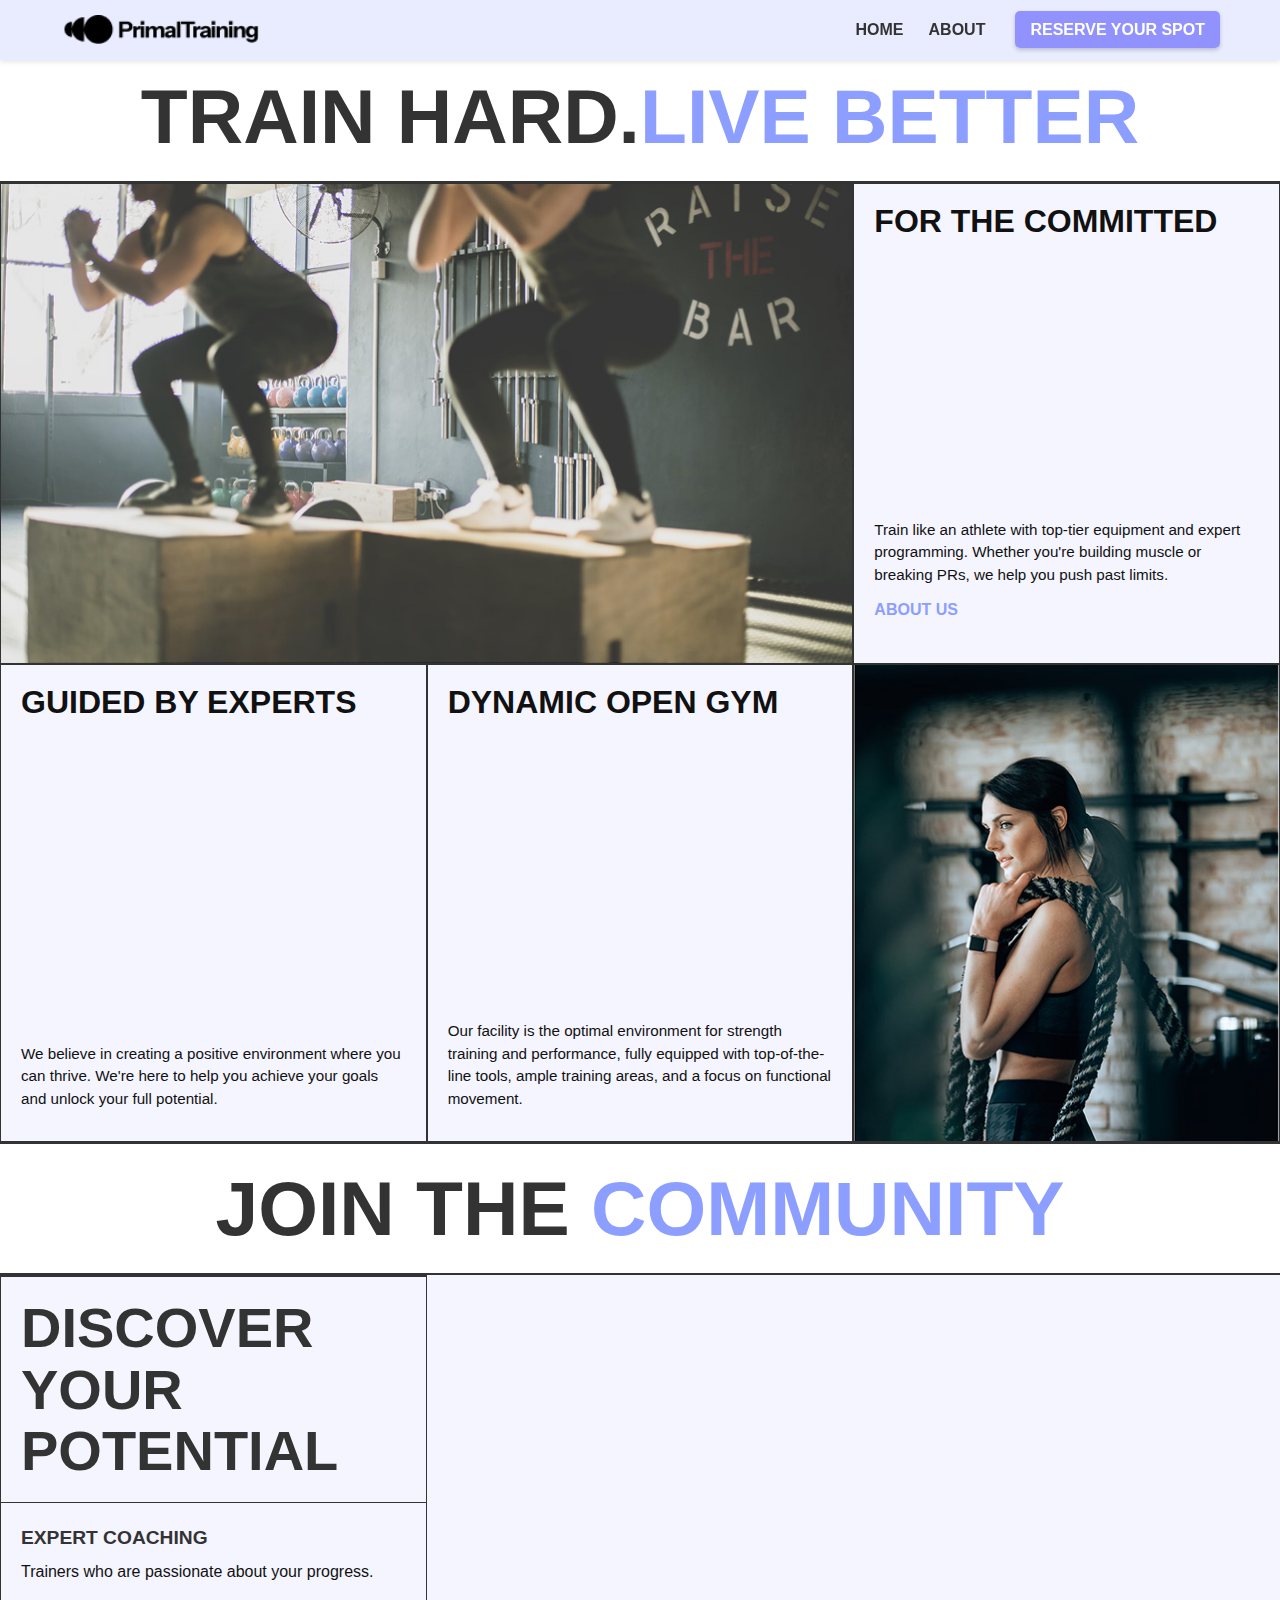
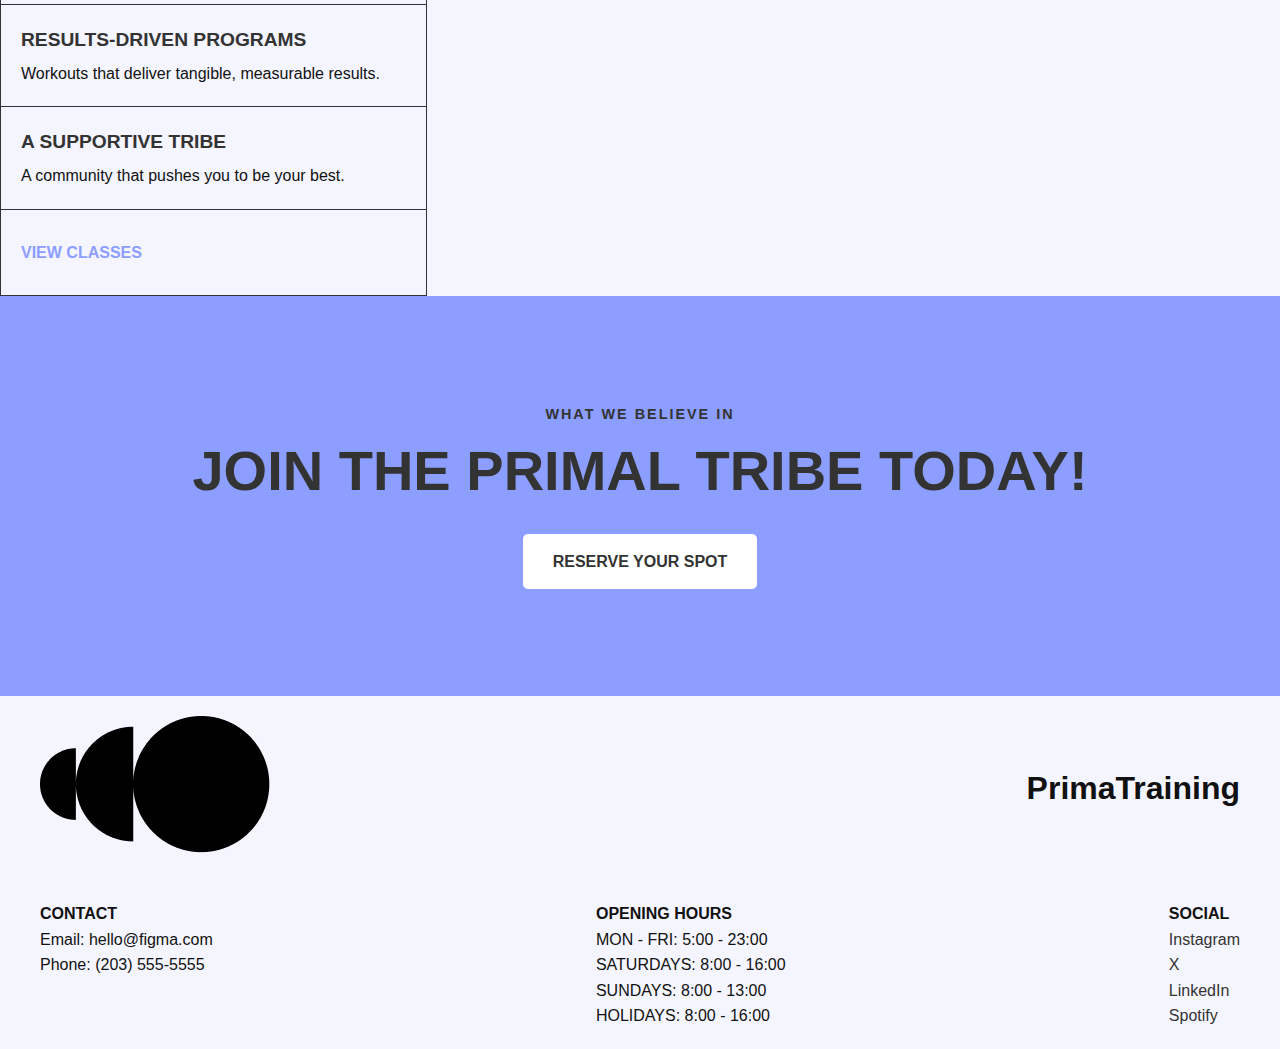
<file: index.html>
<!DOCTYPE html>
<html lang="en">
<head>
    <meta charset="UTF-8">
    <meta name="viewport" content="width=device-width, initial-scale=1.0">
    <title>Performance-Driven-Gym</title>
    <link rel="stylesheet" href="style.css">
</head>
<body>
    <header class="main-header">
      
        <div class="nav-container">
            <div class="logo">
                <img src="picture/Logo.png" alt="Gym Logo">
            </div>
            <nav class="nav-wrapper" id="myMenu">
                <ul class="nav-links">
                    <li><a href="index.html">HOME</a></li>
                    <li><a href="about.html">ABOUT</a></li>
                </ul>
                <div class="nav-btn">
                    <a href="reserve.html" class="btn">reserve your spot</a>
                </div>
               
            </nav>
           <div class="ham-menu" onclick="toggleHam(this)">
                    <div class="bar1"></div>
                    <div class="bar2"></div>
                    <div class="bar3"></div>
                </div>
        </div>
   </header>

   <main>
        <div class="hero-main-content" style="padding-top: 80px;">
            <h1>TRAIN HARD.<span>LIVE BETTER</span></h1>
        </div>

        
        <div class="main-container">

            <div class="img1 scroll-reveal">
                <img src="picture/Image1.png" alt="img1">
            </div>

            <div class="card1">
                <h1>FOR THE COMMITTED</h1>
                <p>Train like an athlete with top-tier equipment and expert programming. Whether you're building muscle or breaking PRs, we help you push past limits.</p>
                <a href="about.html">About us</a>
            </div>

            <div class="card2">
                <h1>Guided by experts</h1>
                <p>We believe in creating a positive environment where you can thrive. We're here to help you achieve your goals and unlock your full potential.</p>
            </div>

            <div class="card3">
                <h1>DYNAMIC OPEN GYM</h1>
                <p>Our facility is the optimal environment for strength training and performance, fully equipped with top-of-the-line tools, ample training areas, and a focus on functional movement.</p>
            </div>

            <div class="img2 scroll-reveal">
                <img src="picture/Image2.png" alt="img2">
            </div>

        </div>

        <div class="hero-main-content">
            <h1>JOIN THE <span>COMMUNITY</span></h1>
        </div>

        
        <div class="main-container-2">

            <div class="warp-container">

                <div class="card1-2">
                    <h1>DISCOVER YOUR POTENTIAL</h1>
                </div>

                <div class="card2-2">
                    <h2>Expert Coaching</h2>
                    <p>Trainers who are passionate about your progress.</p>
                </div>

                <div class="card3-2">
                    <h2>Results-Driven Programs</h2>
                    <p>Workouts that deliver tangible, measurable results.</p>
                </div>

                <div class="card4-2">
                    <h2>A Supportive Tribe</h2>
                    <p>A community that pushes you to be your best.</p>
                </div>

                <div class="card5-2">
                    <a href="reserve.html">View classes</a>
                </div>
            </div>

            <div class="img3 scroll-reveal">
                <img src="picture/Image3.png" alt="img3">
            </div>

        </div>
   </main>

   
    <section class="cta-primal-tribe">
        <div class="cta-content-wrap">
            <p class="subtitle">WHAT WE BELIEVE IN</p>
            <h2>JOIN THE PRIMAL TRIBE TODAY!</h2>
            <a href="reserve.html" class="btn-primary">RESERVE YOUR SPOT</a>
        </div>
    </section>

    
    <footer>
        <div class="footer-brand">
            <div class="logo-placeholder">
                <img src="picture/Vector.png" alt="PrimalTraining Logo">
            </div>

            <div class="footer-brand-name">
                <h1>PrimaTraining</h1>
            </div>
        </div>

        <div class="footer-info">
            <div class="contact-col">
                <h4>CONTACT</h4>
                <p>Email: hello@figma.com</p>
                <p>Phone: (203) 555-5555</p>
            </div>

            <div class="hours-col">
                <h4>OPENING HOURS</h4>
                <p>MON - FRI: 5:00 - 23:00</p>
                <p>SATURDAYS: 8:00 - 16:00</p>
                <p>SUNDAYS: 8:00 - 13:00</p>
                <p>HOLIDAYS: 8:00 - 16:00</p>
            </div>
        
            <div class="footer-social">
                <h4>SOCIAL</h4>
                <ul>
                    <li><a href="#">Instagram</a></li>
                    <li><a href="#">X</a></li>
                    <li><a href="#">LinkedIn</a></li>
                    <li><a href="#">Spotify</a></li>
                </ul>
            </div>
        </div>   
    </footer>
  
    <script src="script.js"></script>
</body>
</html>
</file>
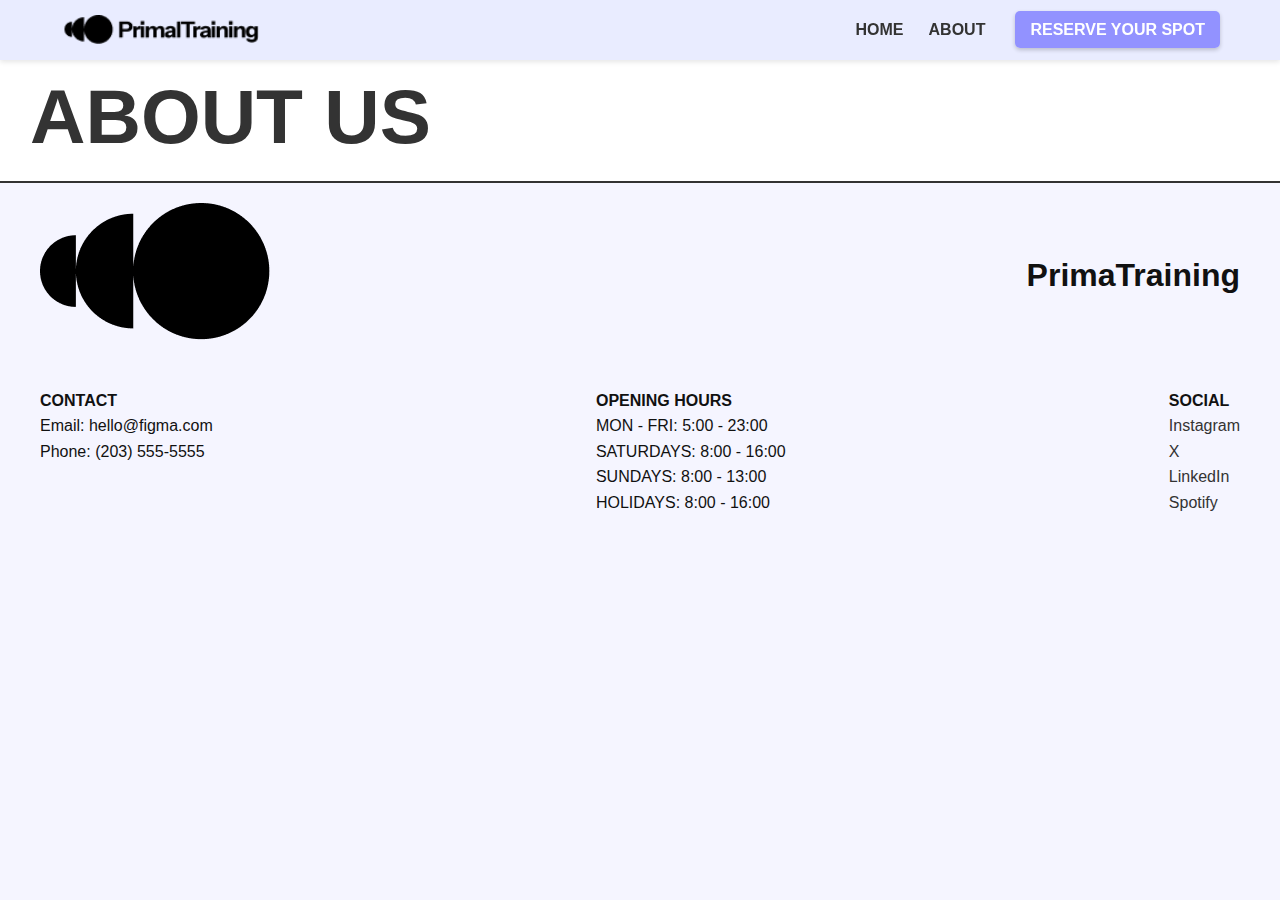
<file: about.html>
<!DOCTYPE html>
<html lang="en">
<head>
    <meta charset="UTF-8">
    <meta name="viewport" content="width=device-width, initial-scale=1.0">
    <title>Performance-Driven-Gym</title>
    <link rel="stylesheet" href="style.css">
</head>
<body>
    <header id="navbar-placeholder"></header>

    <main>
        <div class="hero-about" style="padding-top: 80px;">
            <h1>ABOUT US</h1>
        </div>
    </main>

    <footer id="footer-placeholder" ></footer>
  
    <script src="script.js"></script>
</body>
</html>
</file>
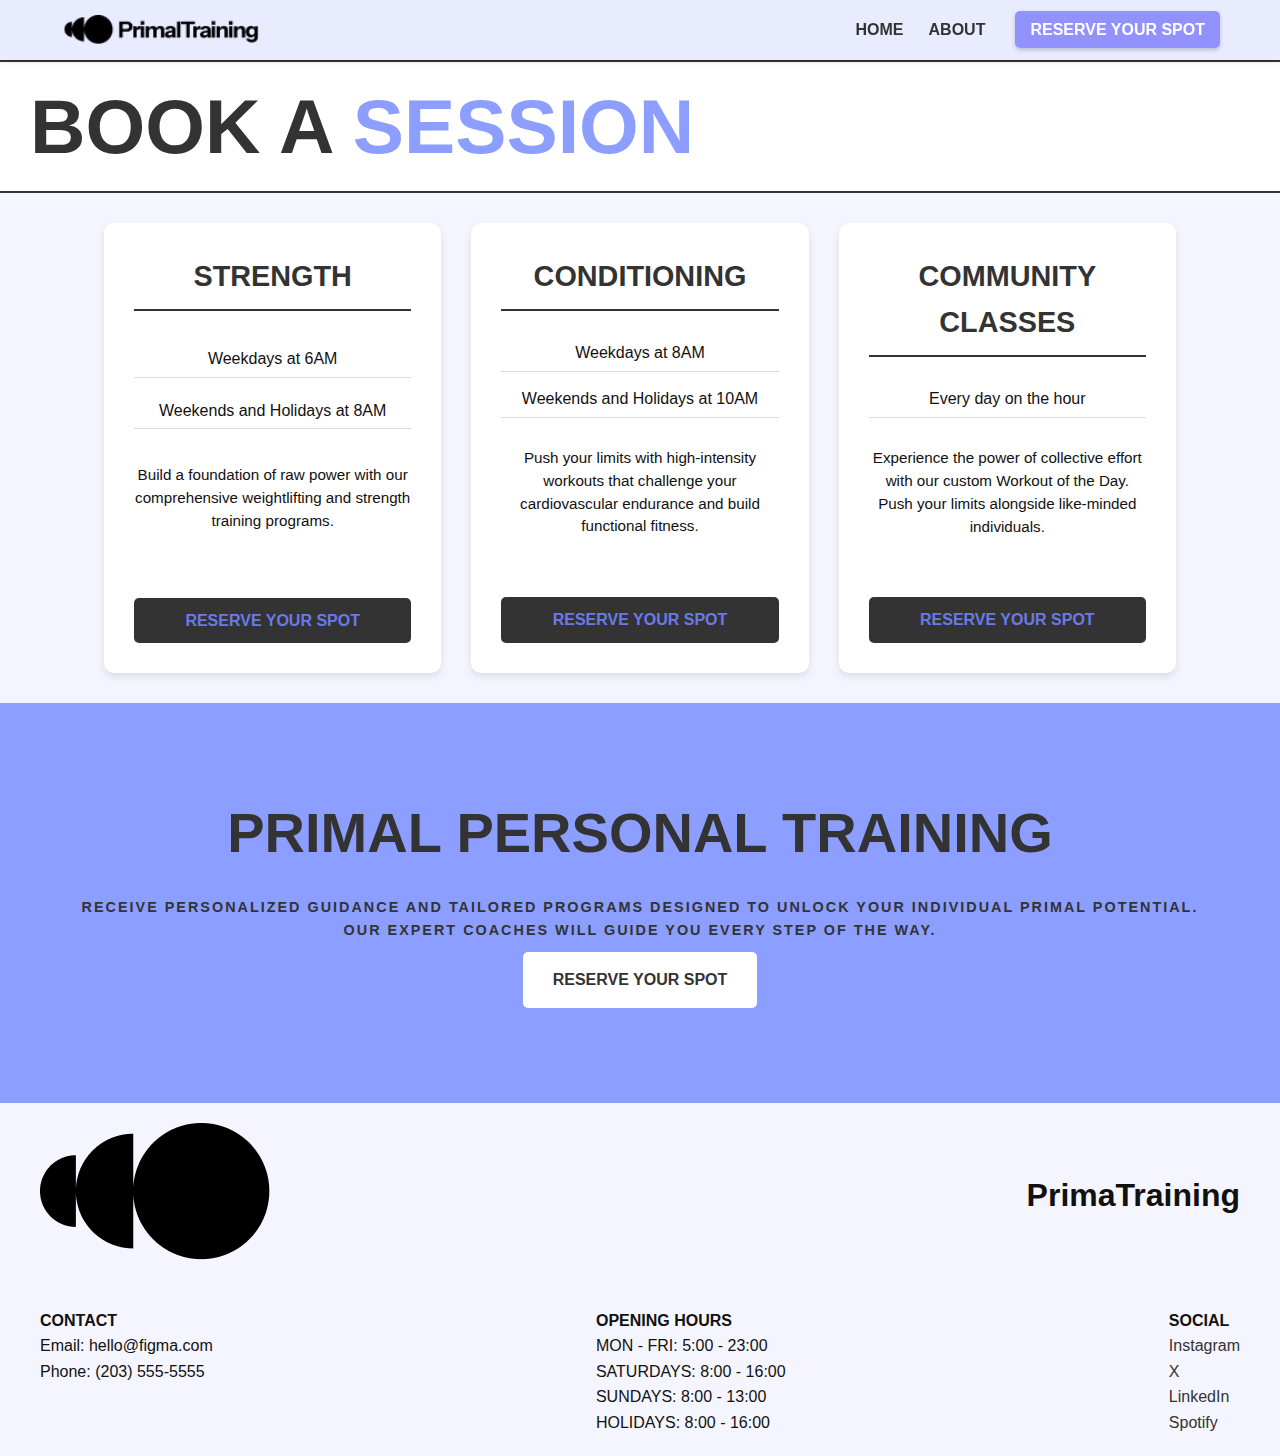
<file: reserve.html>
<!DOCTYPE html>
<html lang="en">
<head>
    <meta charset="UTF-8">
    <meta name="viewport" content="width=device-width, initial-scale=1.0">
    <title>Performance-Driven-Gym</title>
    <link rel="stylesheet" href="style.css">
</head>
<body>
    <header id="navbar-placeholder"></header>

    <div class="reserve-heading"> 
            <h1>BOOK A <span>SESSION</span></h1>
    </div>

    <main class="reserve-content">
        <div class="strentgh">
            <h2>Strength</h2>
            <p>Weekdays at 6AM</p>
            <p>Weekends and Holidays at 8AM</p>
            <p>Build a foundation of raw power with our comprehensive weightlifting and strength training programs. </p>
             <a href="#" class="btn">reserve your spot</a>
        </div>
        <div class="condition">
            <h2>Conditioning</h2>
            <p>Weekdays at 8AM</p>
            <p>Weekends and Holidays at 10AM</p>
            <p>Push your limits with high-intensity workouts that challenge your cardiovascular endurance and build functional fitness. </p>
             <a href="#" class="btn">reserve your spot</a>
        </div>
        <div class="community"> 
            <h2>COMMUNITY CLASSES</h2>
            <p>Every day on the hour</p>
            <p>Experience the power of collective effort with our custom Workout of the Day. Push your limits alongside like-minded individuals.</p>
             <a href="#" class="btn">reserve your spot</a>
        </div>
    </main>
    
    <section class="cta-primal-tribe">
        <div class="cta-content-wrap">
            <h2>Primal Personal Training</h2>
            <p class="subtitle">Receive personalized guidance and tailored programs designed to unlock your individual primal potential. <br>Our expert coaches will guide you every step of the way.</p>
            <a href="#" class="btn-primary">RESERVE YOUR SPOT</a>
        </div>
    </section>

    <footer id="footer-placeholder" ></footer>
  
    <script src="script.js"></script>
</body>
</html>
</file>
<file: style.css>
/* ---------------------------------------------------- */
/* 1. CSS Reset & Box Sizing */
/* ---------------------------------------------------- */
*{
    /* ใช้ Border-box เพื่อให้ padding และ border ไม่เพิ่มขนาดรวมของ element */
    margin: 0;
    padding: 0;
    box-sizing: border-box;
}

/* ---------------------------------------------------- */
/* 2. CSS Variables (ตั้งค่าสีหลัก) */
/* ---------------------------------------------------- */
:root {
    /* สีหลักของ Navbar/พื้นหลัง */
    --primary-bg: #2d3345; /* สีน้ำเงินเข้ม/เทาเข้ม */
    --secondary-bg: #E9ECFF; /* สีเทาอ่อน (ใช้สำหรับ Navbar Body) */
    --text-color-light: #ffffff; /* สีข้อความสว่าง (ใช้กับพื้นหลังเข้ม) */
    --text-color-dark: #333333; /* สีข้อความเข้ม (ใช้กับพื้นหลังสว่าง) */
    --cta-color: #8c9eff; /* สีปุ่ม CTA (ม่วงอ่อน/น้ำเงิน) */
    --cta-hover: #6a7ae8;
}
/* ---------------------------------------------------- */
/* 3. Base Font & Typography (แก้ไขส่วนนี้) */
/* ---------------------------------------------------- */

body {
    /* ⬇️ เปลี่ยนเป็นฟอนต์ 'Inter' (หรือฟอนต์ที่คุณเลือก) ⬇️ */
    font-family: 'Inter', sans-serif; 
    font-size: 16px;
    line-height: 1.6;
    color: var(--text-color-dark); 
    background-color: var(--text-color-light);
}

header {
    /* 💥 1. KEY FIX: ทำให้ Navbar ลอยอยู่เหนือเนื้อหาและค้างอยู่กับที่ */
    position: fixed; 
    
    /* 2. กำหนดตำแหน่งให้ชิดขอบบนและซ้าย */
    top: 0;
    left: 0;
    
    /* 3. บังคับให้มีความกว้าง 100% ของหน้าจอเสมอ */
    width: 100%;
    
    /* 4. KEY FIX: กำหนด Z-Index ให้สูงมาก */
    /* สำคัญมาก! เพื่อให้ Navbar อยู่เหนือเนื้อหาอื่นๆ เวลา Scroll */
    z-index: 1000; 
    
    /* เพิ่มการตกแต่งอื่นๆ เช่น เงาและสีพื้นหลัง */
    background-color: white; 
    box-shadow: 0 2px 5px rgba(0, 0, 0, 0.1);
}

ul {
    list-style: none; /* เอาเครื่องหมายจุดหน้า li ออก */
}
a {
   /* ลบขีดเส้นใต้ของลิงก์ */
    text-decoration: none; 
    color: var(--text-color-dark);
}
/* --- 2. HEADER CONTAINER (ใช้ Flexbox หลัก) --- */
.main-header {
    background-color: var( --secondary-bg); /* พื้นหลัง Navbar */
    padding: 15px 0; /* เว้นระยะห่างด้านบน/ล่าง */
}
.nav-container {
    display: flex;
    align-items:center; /* จัดกึ่งกลางแนวตั้ง */
    justify-content: space-between; /* กระจายระยะห่างระหว่างโลโก้กับเมนู */
    max-width: 1200px; /* จำกัดความกว้างสูงสุดของ Navbar */
    margin: 0 auto; /* จัดกึ่งกลางหน้าจอ */
    padding: 0 20px; /* เว้นขอบด้านข้าง */
}
.nav-wrapper {
    display: flex;
    align-items:center; /* จัดกึ่งกลางแนวตั้ง */
    justify-content: space-between; /* กระจายระยะห่างระหว่างโลโก้กับเมนู */
    gap: 30px; /* ระยะห่างระหว่าง ul และปุ่ม */
    position: relative;
}
.nav-links {
    /* ลบจุด bullet */
    list-style: none;
    /* จัดเรียงลิงก์ในแนวนอน */
    display: flex;
    gap: 25px; /* ระยะห่างระหว่างลิงก์ HOME และ ABOUT */
}
.nav-links a {
    text-decoration: none;
    font-weight: bold;
    text-transform: uppercase;
    /* 💥 โค้ดที่เพิ่ม: เพื่อให้ transform ทำงานและนุ่มนวล */
    display: inline-block; 
    transition: transform 0.2s ease-out;
}
.nav-links a:hover {
    /* 💥 เด้งขึ้น (Lift Effect): ดันลิงก์ขึ้นไปด้านบน 2 พิกเซล */
    transform: translateY(-2px); 
    
    /* เปลี่ยนสีเล็กน้อยเพื่อให้เห็นการตอบสนอง */
    color: #9292ff; /* เปลี่ยนเป็นสีม่วงอ่อน */
}
/* --- 4. ปุ่ม (RESERVE YOUR SPOT) --- */
.nav-btn a.btn {
    background-color: #9292ff; /* สีม่วงตามภาพตัวอย่าง */
    color: white;
    padding: 10px 15px;
    text-decoration: none;
    border-radius: 5px;
    font-weight: bold;
    text-transform: uppercase;
    /* 💥 เพิ่ม Transition: ทำให้การเปลี่ยนแปลงเป็นไปอย่างนุ่มนวล */
    transition: all 0.2s ease-out; 
    
    /* 💥 เพิ่มเงาเริ่มต้น (ให้ปุ่มดูมีมิติเล็กน้อย) */
    box-shadow: 0 2px 4px rgba(0, 0, 0, 0.2);
}

/* --- 2. เอฟเฟกต์เมื่อเมาส์ชี้ (Hover Effect) --- */

.nav-btn a.btn:hover {
    /* 1. เด้งขึ้น (Lift Effect): ดันปุ่มขึ้นไปด้านบน 3 พิกเซล */
    transform: translateY(-3px); 
    
    /* 2. เงายกตัว: เพิ่มขนาดเงาให้ใหญ่ขึ้นเพื่อจำลองการลอยตัว */
    box-shadow: 0 6px 10px rgba(0, 0, 0, 0.3); 
    
    /* 3. เปลี่ยนสีเล็กน้อย (ไม่บังคับ): เพื่อให้ดูมีการตอบสนอง */
    background-color: #a0a0ff; 
}

/* --- 3. เอฟเฟกต์เมื่อคลิก (Active Effect) --- */

.nav-btn a.btn:active {
    /* ดันปุ่มลงเล็กน้อยเมื่อผู้ใช้คลิกจริง */
    transform: translateY(1px); 
    box-shadow: 0 1px 2px rgba(0, 0, 0, 0.2);
}

/* --- 5. LOGO (รูปภาพ) --- */
.logo img {
    height: 30px; /* กำหนดความสูงของโลโก้ */
    vertical-align: middle;
}
/* --- A. การตั้งค่าเริ่มต้นสำหรับ Hamburger Icon --- */
/* ---------------------------------------------------- */
.ham-menu {
  display: inline-block;
  cursor: pointer;
  position: absolute;
  right: 1rem;
}

.bar1, .bar2, .bar3 {
  width: 35px;
  height: 5px;
  background-color: #333;
  margin: 6px 0;
  transition: 0.4s;
}

/* Rotate first bar */
.change .bar1 {
  transform: translate(0, 11px) rotate(-45deg);
}

/* Fade out the second bar */
.change .bar2 {opacity: 0;}

/* Rotate last bar */
.change .bar3 {
  transform: translate(0, -11px) rotate(45deg);
}
/* ---------------------------------------------------- */
.menu-active{
    display: block !important;
}
@media (max-width: 768px) {
    .nav-wrapper {
        display: none;
        height: auto;
        flex-direction: column;
    }
   .nav-links{
    flex-direction: column;
    padding: 40px 20px  15px 20px;
    gap: 5px;
   }
   .nav-links li a{
    padding: 5px 0;
   }
   .nav-container {
    display: flex;
   /* 💥 แก้ไข: จัดเนื้อหาเมนูให้ชิดซ้าย (แนวขวาง) */
    align-items: flex-start;
    justify-content: flex-start; /* กระจายระยะห่างระหว่างโลโก้กับเมนู */
    flex-direction: column;
    }
    .nav-btn {
      padding: 0 20px 20px 15px;
    }
}
@media (min-width: 768px) {
    .ham-menu{
        display: none
    }
    
} 

/* 5. Hero Section - Main Heading */
/* ---------------------------------------------------- */

.hero-main-content {
    text-align: center;
    /* จำกัดความกว้างเนื้อหาให้อยู่ในขอบเขตที่เหมาะสม */
  
    width: 100%;
    margin: 0 auto; 
    
    /* เพิ่ม Padding ด้านบนและด้านล่าง เพื่อเว้นช่องว่าง */
    padding: 30px; 
    background-color: white;
    border-top: 2px solid var(--text-color-dark); /* 2px หนา, ชนิด solid, สีดำ */
    border-bottom: 2px solid var(--text-color-dark); /* 2px หนา, ชนิด solid, สีดำ */
}

.hero-main-content h1 {
    /* กำหนดขนาดฟอนต์เริ่มต้นสำหรับ Desktop */
    font-size: 6vw; 
    line-height: 0.9; /* ชิดบรรทัดให้ใกล้กัน */
    font-weight: 900;
    text-transform: uppercase;
    /* สีดำ/เข้มสำหรับ "TRAIN HARD." */
    color: var(--text-color-dark);
   
}

/* ใส่สีให้กับคำว่า BETTER */
.hero-main-content h1 span {
    /* ใช้สี CTA ที่กำหนดไว้ (ม่วงอ่อน/น้ำเงิน) */
    color: var(--cta-color); 
}

@media (max-width: 799px) { 
    .hero-main-content h1 {
        /* ✅ ยกเลิกการบังคับให้อยู่บรรทัดเดียว */
        white-space: normal; 
        
        /* ✅ สั่งให้ h1 กลับมาขยายเต็มความกว้างเพื่อจัดกึ่งกลาง */
        display: block; 
        
        font-size: 10vw; /* อาจต้องปรับขนาดฟอนต์ให้ใหญ่ขึ้นอีกนิดใน Mobile */
    }
    
    /* ✅ สั่งให้คำว่า BETTER ลงบรรทัดใหม่ */
    .hero-main-content h1 span {
        display: block; 
    }
}

/* -------------------------------------------..........................................................................................--------- */
/* main-container*/
/* ---------------------------------------------------- */
.main-container {
    /* ใช้ CSS Grid ในการจัดวาง */
    display: grid;
    /* จำกัดความกว้างเนื้อหาให้อยู่ในขอบเขตเดียวกับ Navbar/Hero Heading */
    width: 100%;
    margin: 0 auto;
    /* ✅ แก้ไข: กำหนด Layout เป็น 3 คอลัมน์ที่กว้างเท่ากันทั้งหมด */
    grid-template-columns: repeat(3, 1fr); 
    /* หรือใช้: grid-template-columns: 1fr 1fr 1fr; */
    /* Padding ซ้าย/ขวา เพื่อไม่ให้เนื้อหาชิดขอบจอ */
    
    padding: 0 ; 
}
.img1 {
    /* ขยายเต็มคอลัมน์ 1 และ 2 */
    grid-column: 1 / span 2; 
}
/* ✅ โค้ดสำหรับจัดรูปภาพให้เต็มพื้นที่ */
.img1 img {
    width: 100%; /* ขยายความกว้างเต็มองค์ประกอบแม่ (.img1) */
    height: 100%; /* ขยายความสูงเต็มองค์ประกอบแม่ (.img1) */
    display: block;
    /* ป้องกันรูปภาพบิดเบือนและมั่นใจว่าครอบคลุมพื้นที่ทั้งหมด */
    object-fit: cover;
}
/* 2. Card 1 (FOR THE COMMITTED) - คอลัมน์ที่ 3 */
.card1 {
    grid-column: 3;
    /* ✅ ใช้ Flexbox เพื่อจัดการการจัดวางภายใน Card */
    display: flex;
    flex-direction: column; /* จัดเรียงในแนวตั้ง */
    /* ❌ เนื่องจากไม่มีความสูงคงที่ (height: 100%) การใช้ space-between 
       อาจไม่เกิดผล หากไม่กำหนดความสูงของ card1 */
    /* ถ้าต้องการให้ h1 อยู่บนสุดและข้อความอยู่ล่างสุด:
       ต้องมั่นใจว่า .card1 ยืดเต็มความสูงของแถว Grid */
    /* ให้กำหนดความสูงเป็น 100% */
    height: 100%; 
    padding: 20px;
}
.card1 h1 {
    margin-top: 0;
    /* ✅ ใช้ margin-bottom: auto; เพื่อดันองค์ประกอบถัดไปลงไปด้านล่าง */
    margin-bottom: auto; 
    
    font-size: 2em;
    line-height: 1.1;
    font-weight: 900;
    text-transform: uppercase;
    /* ...โค้ดอื่นๆ... */
}
.card1 p {
    /* ✅ ลด margin-bottom ของ p ให้เหลือ 10px (หรือ 0px ถ้าต้องการให้ชิดมาก) */
    margin-bottom: 10px; 
    font-size: 0.95em;
    line-height: 1.5;
}

.card1 a {
    /* ทำให้ลิงก์แสดงผลแบบ inline-block เพื่อให้ควบคุม margin ได้ง่ายขึ้น */
    display: inline-block; 
    /* ✅ ลบ margin-top (ถ้ามี) */
    margin-top: 0;
    
    font-weight: bold;
    color: var(--cta-color); 
    text-decoration: none; 
    text-transform: uppercase;
    padding-bottom:20px ;
    /* ✅ เพิ่ม Transition ให้การเปลี่ยนสี/สไตล์ดูนุ่มนวลขึ้น */
    transition: color 0.2s ease-in-out;
}
/*  Hover Effect สำหรับลิงก์ใน Card 1 */
.card1 a:hover {
    /* ✅ 1. เพิ่มขีดเส้นใต้เมื่อ Hover (ตามภาพตัวอย่างมักจะไม่มีขีดเส้นใต้ในสถานะปกติ) */
    text-decoration: underline; 
    
    /* ✅ 2. อาจเปลี่ยนสีให้เข้มขึ้นเล็กน้อยเพื่อให้เกิดความแตกต่าง */
    color: var(--text-color-dark); /* เปลี่ยนเป็นสีดำ/เข้ม */
    
    /* 3. (ทางเลือก) เพิ่ม transition เพื่อให้การเปลี่ยนสี/สไตล์ราบรื่น */
    transition: color 0.2s ease-in-out;
}

/* 3. Card 2 (GUIDED BY EXPERTS) - คอลัมน์ที่ 1, แถวล่าง */
.card2 {
    grid-column: 1;
   /* ✅ ใช้ Flexbox เพื่อจัดการการจัดวางภายใน Card */
    display: flex;
    flex-direction: column; /* จัดเรียงในแนวตั้ง */
    /* ❌ เนื่องจากไม่มีความสูงคงที่ (height: 100%) การใช้ space-between 
       อาจไม่เกิดผล หากไม่กำหนดความสูงของ card2 */
    /* ถ้าต้องการให้ h1 อยู่บนสุดและข้อความอยู่ล่างสุด:
       ต้องมั่นใจว่า .card2 ยืดเต็มความสูงของแถว Grid */
    /* ให้กำหนดความสูงเป็น 100% */
    height: 100%; 
    padding: 20px;
}
.card2 h1 {
    margin-top: 0;
    /* ✅ ใช้ margin-bottom: auto; เพื่อดันองค์ประกอบถัดไปลงไปด้านล่าง */
    margin-bottom: auto; 
    
    font-size: 2em;
    line-height: 1.1;
    font-weight: 900;
    text-transform: uppercase;
    /* ...โค้ดอื่นๆ... */
}
.card2 p {
    /* ✅ ลด margin-bottom ของ p ให้เหลือ 10px (หรือ 0px ถ้าต้องการให้ชิดมาก) */
    margin-bottom: 10px; 
    font-size: 0.95em;
    line-height: 1.5;
}

/* 4. Card 3 (DYNAMIC OPEN GYM) - คอลัมน์ที่ 2, แถวล่าง */
.card3 {
    grid-column: 2;
    /* ✅ ใช้ Flexbox เพื่อจัดการการจัดวางภายใน Card */
    display: flex;
    flex-direction: column; /* จัดเรียงในแนวตั้ง */
    /* ❌ เนื่องจากไม่มีความสูงคงที่ (height: 100%) การใช้ space-between 
       อาจไม่เกิดผล หากไม่กำหนดความสูงของ card3 */
    /* ถ้าต้องการให้ h1 อยู่บนสุดและข้อความอยู่ล่างสุด:
       ต้องมั่นใจว่า .card3 ยืดเต็มความสูงของแถว Grid */
    /* ให้กำหนดความสูงเป็น 100% */
    height: 100%; 
    padding: 20px;
}
.card3 h1 {
    margin-top: 0;
    /* ✅ ใช้ margin-bottom: auto; เพื่อดันองค์ประกอบถัดไปลงไปด้านล่าง */
    margin-bottom: auto; 
    
    font-size: 2em;
    line-height: 1.1;
    font-weight: 900;
    text-transform: uppercase;
    /* ...โค้ดอื่นๆ... */
}
.card3 p {
    /* ✅ ลด margin-bottom ของ p ให้เหลือ 10px (หรือ 0px ถ้าต้องการให้ชิดมาก) */
    margin-bottom: 10px; 
    font-size: 0.95em;
    line-height: 1.5;
}


/* 5. รูปภาพ 2 (img2) - คอลัมน์ที่ 3, แถวล่าง */
.img2 {
    grid-column: 3;
}
.img2 img {
    width: 100%; /* ขยายความกว้างเต็มองค์ประกอบแม่ (.img2) */
    height: 100%; /* ขยายความสูงเต็มองค์ประกอบแม่ (.img2) */
    display: block;
    /* ป้องกันรูปภาพบิดเบือนและมั่นใจว่าครอบคลุมพื้นที่ทั้งหมด */
    object-fit: cover;
}

/*เพิ่มเส้นขอบให้กับ Grid Items ทั้งหมด */
.card1, 
.card2, 
.card3, 
.img1, 
.img2 {
    /* ✅ แก้ไข: ใช้ comma (,) เพื่อเลือกหลายคลาสพร้อมกัน */
    border: 1px solid var(--text-color-dark); /* ใช้สีดำ/เข้มตามที่เคยใช้ */
}
/* ---------------------------------------------------- */
/* Media Query - Mobile Grid Layout (<= 799px) */
@media (max-width: 799px) {
    .main-container {
        /* ✅ เปลี่ยนเป็น 1 คอลัมน์ */
        grid-template-columns: 1fr;  
    }
    /* ยกเลิกการกินพื้นที่หลายคอลัมน์ */
    .img1, .card1, .card2, .card3, .img2 {
        grid-column: 1 / span 1; 
    }
    /* ✅ กำหนดลำดับใหม่ด้วย 'order' */
    
    /* 1. img1: รูปภาพหลัก */
    .img1 {
        order: 1;
    }

    /* 2. card1: FOR THE COMMITTED */
    .card1 {
        order: 2;
        /* ยกเลิก height: 100% เพื่อให้ card ย่อ/ขยายตามเนื้อหาใน Mobile */
        height: auto; 
        padding: 20px; /* ลด padding ภายใน Card */
    }
    
    /* 3. img2: รูปภาพ 2 */
    .img2 {
        order: 3;
    }

    /* 4. card2: GUIDED BY EXPERTS */
    .card2 {
        order: 4;
        padding: 20px; /* ลบ padding ขวาที่เคยกำหนดใน Desktop */
    }

    /* 5. card3: DYNAMIC OPEN GYM */
    .card3 {
        order: 5;
        padding: 20px; /* ลบ padding ซ้ายที่เคยกำหนดใน Desktop */
    }
}
/* -------------------------------------------..........................................................................................--------- */
/* main-container-2*/
/* ---------------------------------------------------- */
.main-container-2 {
    /* ใช้ CSS Grid ในการจัดวาง */
    display: grid;
    /* ✅ แก้ไข: แบ่งเป็น 2 คอลัมน์: ข้อความซ้าย 1 ส่วน และ รูปภาพขวา 2 ส่วน */
    grid-template-columns: 1fr 2fr;
    /* จำกัดความกว้างเนื้อหาให้อยู่ในขอบเขตเดียวกับส่วนอื่นๆ */
    /* ใช้สีพื้นหลังอ่อนตามดีไซน์ */
    background-color: var(--background-light); /* หรือใช้ค่าสีที่คุณกำหนด */
    
    /* ลบช่องว่างระหว่าง Grid Items (ถ้าต้องการให้ติดกัน) */
    gap: 0; 
}

.img3 img {
    width: 100%;
    height: 100%;
    display: block;
    object-fit: cover; /* ทำให้รูปภาพครอบคลุมพื้นที่ทั้งหมดโดยไม่บิดเบือน */
}
.warp-container {
    /* ใช้ Flexbox แนวตั้งเพื่อจัดเรียง Card ย่อย */
    display: flex;
    flex-direction: column;
    
    /* D. เพิ่มระยะห่างระหว่าง Cards */
    justify-content: space-between; 

     border: 1px solid var(--text-color-dark); /* ใช้สีดำ/เข้มตามที่เคยใช้ */
}
/* ---------------------------------------------------- */
/* 9. Typography and Item Styles */
/* ---------------------------------------------------- */

.card1-2 h1 {
    font-size: 3.5em; /* DISCOVER YOUR POTENTIAL */
    line-height: 1.1;
    font-weight: 900;
    text-transform: uppercase;
    color: var(--text-color-dark);
}

.card2-2 h2, .card3-2 h2, .card4-2 h2 {
    font-size: 1.2em;
    font-weight: bold;
    text-transform: uppercase;
    margin-bottom: 5px;
    color: var(--text-color-dark);
}

/* สไตล์ปุ่ม View Classes (ตามภาพตัวอย่าง) */
.card5-2 a {
    display: inline-block;
    padding: 10px 0;
    font-weight: bold;
    color: var(--cta-color); 
    text-decoration: none;
    text-transform: uppercase;
}
.card5-2 a:hover {
    /* ✅ 1. เพิ่มขีดเส้นใต้เมื่อ Hover (ตามภาพตัวอย่างมักจะไม่มีขีดเส้นใต้ในสถานะปกติ) */
    text-decoration:  none; 
    
    /* ✅ 2. อาจเปลี่ยนสีให้เข้มขึ้นเล็กน้อยเพื่อให้เกิดความแตกต่าง */
    color: var(--text-color-dark); /* เปลี่ยนเป็นสีดำ/เข้ม */
    
    /* 3. (ทางเลือก) เพิ่ม transition เพื่อให้การเปลี่ยนสี/สไตล์ราบรื่น */
    transition: color 0.2s ease-in-out;
}
.card1-2, 
.card2-2, 
.card3-2, 
.card4-2,
.card5-2,
.img3 {
    /* ✅ แก้ไข: ใช้ comma (,) เพื่อเลือกหลายคลาสพร้อมกัน */
    border-top: 1px solid var(--text-color-dark); /* ใช้สีดำ/เข้มตามที่เคยใช้ */
    
}
.card1-2, 
.card2-2, 
.card3-2, 
.card4-2,
.card5-2 {
    padding: 20px;
}
@media (max-width: 799px) {
    .main-container-2 {
       grid-template-columns: 1fr;
    }
    /* ✅ กำหนดลำดับใหม่ด้วย 'order' */
    .img3 {
        order: -1; /* ย้ายรูปภาพขึ้นไปด้านบน */
    }
}

/* -------------------------------------------..........................................................................................--------- */
/* <section class="cta-primal-tribe">*/
/* ---------------------------------------------------- */
/* ---------------------------------------------------- */
/* Call to Action (CTA) Section */
/* ---------------------------------------------------- */

.cta-primal-tribe {
    /* ใช้สีม่วงอ่อนเป็นพื้นหลังเต็มความกว้าง */
    background-color: var(--cta-color); 
    color:var( --text-color-dark);/* สีข้อความควรเป็นสีขาว/สว่าง */
    
    /* ใช้ Flexbox เพื่อจัดเนื้อหาให้อยู่กึ่งกลาง */
    display: flex;
    justify-content: center; /* จัดกึ่งกลางแนวนอน */
    align-items: center; /* จัดกึ่งกลางแนวตั้ง */
    
    /* กำหนดความสูง เพื่อให้มีพื้นที่รอบข้อความเยอะๆ */
    min-height: 400px; 
    
    text-align: center;
    padding: 60px 20px; /* Padding เผื่อสำหรับจอแคบ */
}

.cta-content-wrap {
    /* จำกัดความกว้างเนื้อหา */
   
    width: 100%;
}

/* ---------------------------------------------------- */
/* 11. Typography Styles */
/* ---------------------------------------------------- */

.cta-primal-tribe .subtitle {
    font-size: 0.9em;
    font-weight: bold;
    text-transform: uppercase;
    margin-bottom: 10px;
    letter-spacing: 2px;
}

.cta-primal-tribe h2 {
    font-size: 3.5em; /* ข้อความหลัก */
    font-weight: 900;
    text-transform: uppercase;
    margin-bottom: 30px;
    line-height: 1.2;
}

/* ---------------------------------------------------- */
/* 11. Button Styles */
/* ---------------------------------------------------- */

.cta-primal-tribe .btn-primary {
    display: inline-block;
    padding: 15px 30px;
    
    /* สไตล์ปุ่มกลับกัน: พื้นหลังขาว, ข้อความสีเข้ม */
    background-color: #FFFFFF; 
    color: var(--text-color-dark); /* ใช้สีดำ/เข้ม */
    
    font-weight: bold;
    text-transform: uppercase;
    text-decoration: none;
    border: none;
    cursor: pointer;
    border-radius: 5px;
    transition: background-color 0.2s;
}

.cta-primal-tribe .btn-primary:hover {
    background-color: var(--background-light); /* สีเทาอ่อนๆ เมื่อ Hover */
}

@media (max-width: 799px) {
    .cta-primal-tribe {
        min-height: 300px;
    }
    
    .cta-primal-tribe h2 {
        font-size: 2.2em; /* ลดขนาดฟอนต์ให้เล็กลงใน Mobile */
    }
    
    .cta-primal-tribe .btn-primary {
        padding: 12px 25px;
    }
}

/* -------------------------------------------..........................................................................................--------- */
/* E.<footer>*/
/* ---------------------------------------------------- */
.footer-brand{
    
    display: flex;
    justify-content: space-between;
    align-items: center;
    padding: 20px 40px;
    
}

.footer-info{
    display: flex;
    justify-content: space-between;
    padding: 20px 40px;
}

.footer-brand{
    
    display: flex;
    justify-content: space-between;
    align-items: center;
    padding: 20px 40px;
    
}

.footer-info{
    display: flex;
    justify-content: space-between;
    padding: 20px 40px;
}

@media (max-width: 799px) {
    footer {
        padding: 40px 15px;
        /* ✅ เปลี่ยนเป็น 1 คอลัมน์ (แก้ปัญหาการล้นจอ) */
        grid-template-columns: 1fr; 
        gap: 30px; /* ✅ เพิ่ม gap ระหว่าง Brand กับ Info */
    }
    
    /* เมื่อเป็น 1 คอลัมน์ องค์ประกอบจะถูกเรียงดังนี้: 
       1. .footer-brand
       2. .footer-info (ซึ่งเป็น Flex Container)
    */

    /* ✅ แก้ไข .footer-info เพื่อจัดเรียง Contact, Hours, Social ในแนวตั้ง */
    .footer-info {
       /* ✅ ต้องเปลี่ยนเป็นเรียงแนวตั้ง */
        flex-direction: column; 
        gap: 30px; /* ✅ สร้างระยะห่างระหว่าง Contact, Hours, Social */
        padding: 0;
       
    }
    .footer-brand{
         display: flex; /* ยืนยันว่าเป็น Flex Container */
        flex-direction: column; 
        gap: 10px; /* ใช้ 10px น่าจะเหมาะสมกว่า 30px สำหรับระยะห่างโลโก้/ชื่อ */
        padding: 0;
        
        /* ✅ แก้ไข 1: สั่งให้ Flex Items (โลโก้และชื่อ) ชิดซ้ายของ .footer-brand */
        align-items: flex-start; /* นี่คือตัวสั่งให้องค์ประกอบย่อยชิดซ้าย */
        
        /* ✅ แก้ไข 2: ลบ text-align: left; ออก (ใช้ align-items แทน) */
        /* text-align: left; */
    }
    /* แก้ไขการจัดวางภายใน .footer-info */
    .contact-col, .hours-col, .footer-social {
        /* ลบ flex-basis ออกเพื่อให้ยืดเต็ม 100% ใน Mobile */
        flex-basis: auto; 
        text-align: left; /* จัดชิดซ้ายทั้งหมด */
    }

    /* สร้างระยะห่างระหว่าง Contact และ Hours ในแนวตั้ง */
    .contact-col {
        margin-bottom: 20px; 
    }
}
/* ---------------------------------------------------- */
/* 1. CSS: กำหนดสถานะเริ่มต้นและ Transition */
/* ---------------------------------------------------- */
.scroll-reveal {
    /* ตั้งค่า Transition ให้ใช้เวลา 0.8 วินาทีในการเปลี่ยนสถานะ */
    transition: opacity 0.8s ease-out, transform 0.8s ease-out; 
    
    /* สถานะเริ่มต้น: ซ่อน Element (จางหาย) */
    opacity: 0; 
    
    /* สถานะเริ่มต้น: เลื่อนลงไป 50px (จะเลื่อนขึ้นเมื่อแสดงผล) */
    transform: translateY(50px); 
}

/* ---------------------------------------------------- */
/* 2. CSS: กำหนดสถานะสุดท้าย (เมื่อ JavaScript เพิ่ม Class .visible) */
/* ---------------------------------------------------- */
.scroll-reveal.visible {
    /* สถานะสุดท้าย: แสดง Element เต็มที่ */
    opacity: 1; 
    
    /* สถานะสุดท้าย: กลับไปตำแหน่งเดิม (0px) */
    transform: translateY(0); 
}

/* -------------------------------------------..........................................................................................--------- */
/* about-page*/
/* ---------------------------------------------------- */
.hero-about {
    text-align: start;
    /* จำกัดความกว้างเนื้อหาให้อยู่ในขอบเขตที่เหมาะสม */
  
    width: 100%;
    margin: 0 auto; 
    
    /* เพิ่ม Padding ด้านบนและด้านล่าง เพื่อเว้นช่องว่าง */
    padding: 30px; 
    background-color: white;
    border-top: 2px solid var(--text-color-dark); /* 2px หนา, ชนิด solid, สีดำ */
    border-bottom: 2px solid var(--text-color-dark); /* 2px หนา, ชนิด solid, สีดำ */
}

.hero-about h1 {
    /* กำหนดขนาดฟอนต์เริ่มต้นสำหรับ Desktop */
    font-size: 6vw; 
    line-height: 0.9; /* ชิดบรรทัดให้ใกล้กัน */
    font-weight: 900;
    text-transform: uppercase;
    /* สีดำ/เข้มสำหรับ "TRAIN HARD." */
    color: var(--text-color-dark);
   
}


@media (max-width: 799px) { 
    .hero-about h1 {
        /* ✅ ยกเลิกการบังคับให้อยู่บรรทัดเดียว */
        white-space: normal; 
        
        /* ✅ สั่งให้ h1 กลับมาขยายเต็มความกว้างเพื่อจัดกึ่งกลาง */
        display: block; 
        
        font-size: 10vw; /* อาจต้องปรับขนาดฟอนต์ให้ใหญ่ขึ้นอีกนิดใน Mobile */
    }
    
}
/* ---------------------------------------------------- */
/* CSS สำหรับรูปภาพใน Grid (สำคัญมากเพื่อปรับขนาด) */
/* ---------------------------------------------------- */
.about-grid img {
    /* 💥 KEY FIX 1: บังคับให้รูปภาพมีความกว้าง 100% ของ Container ที่มันอยู่ */
    width: 100%;
    /* 💥 KEY FIX 2: กำหนดความสูง 100% เพื่อให้ยืดเต็มความสูงของช่อง Grid */
    /* ถ้าช่อง Grid มีความสูงไม่พอดี รูปภาพจะถูกปรับให้พอดี */
    height: 100%;
    /* 💥 KEY FIX 3: ทำให้รูปภาพครอบคลุมพื้นที่โดยไม่ผิดสัดส่วน (ตัดส่วนที่เกินออกไป) */
    /* สำคัญมากเพื่อป้องกันภาพผิดสัดส่วนเมื่อยืด/หด */
    object-fit: cover;
    /* ป้องกันช่องว่างเล็กๆ ด้านล่างรูปภาพที่เกิดจาก default ของเบราว์เซอร์ */
    display: block; 
}
/*การกำหนดโครงสร้าง Grid สำหรับ about-grid */
.about-grid {
    display: grid;
    /*2คอลัมน์ ซ้ายกว้าง 2 fr ขวา 1 fr */
    grid-template-columns: 2fr 1fr;
    /*3 แถว แต่ละแถวสูงตามเนื้อหา (auto) */
    grid-template-rows: 1fr 1fr 1fr ;
}
/*จัดวางตำแหน่งแต่ละitemใน Grid */
.grid-item-1{
    grid-column: 1/2;/* คอลัมน์ที่ 1 */
    grid-row: 1/2;/* แถวที่ 1 */
    background-color: var( --cta-color);
}
.grid-item-2{
    grid-column: 2/2;/* คอลัมน์ที่ 2 */
    grid-row: 1/2;/* แถวที่ 1 */
}
.grid-item-3 {
    grid-column: 1 / 2; /* คอลัมน์ที่ 1 */
    grid-row: 2 / 3;    /* แถวที่ 2 */
}
.grid-item-4 {
    grid-column: 2 / 3; /* คอลัมน์ที่ 2 */
    grid-row: 2 / 3;    /* แถวที่ 2 */
}
.grid-item-5 {
    grid-column: 1 / 3; /* ข้าม 2 คอลัมน์ */
    grid-row: 3 / 4;    /* แถวที่ 4 */
    background-image: url(picture/A-Image-3.jpg);
    background-size: cover;
    /* 💥 FIX: เพิ่มความสูงขั้นต่ำเพื่อให้รูปภาพมีพื้นที่ให้ขยาย */
    min-height: 70vh; /* หรือค่าที่คุณต้องการ เช่น 40vh */
    /* *เสริม: ควรเพิ่ม background-position ด้วย * */
    background-position: center center; /* จัดให้รูปภาพอยู่ตรงกลาง */
    padding: 20px;

    /* 💥 1. KEY FIX: ใช้ Flexbox จัดเรียงเนื้อหา */
    display: flex;
    flex-direction: column;
    /* 💥 2. KEY FIX: ดันเนื้อหา (h2) ไปอยู่ด้านล่างสุดของ Container */
    justify-content: flex-end; 
    /* อย่าลืมกำหนดความสูงขั้นต่ำเพื่อให้เห็นพื้นที่ด้านล่าง */
    min-height: 350px; 
    padding: 40px; /* เพื่อให้มีช่องว่างรอบข้อความ */
}
/*จัดเรียงเนื้อหาใน  item-1anditem-4 */
.grid-item-1, .grid-item-4 {
    display: flex;
    flex-direction: column;/* จัดเรียงแนวตั้ง */
    padding: 20px;
    height: 100%; /* สำคัญ: ต้องให้ Container แม่ยืดเต็มความสูงที่มี */
} 
.grid-item-1 h2, .grid-item-4 h2 {
    margin-bottom: auto; /* ดันหัวข้อขึ้นด้านบน */
    
    /* คุณสมบัติอื่นๆ ที่คุณใช้แล้ว */
    text-transform: uppercase; 
    font-weight: 900; 
    font-size: 2.2em;
}

.grid-item-1 h3, .grid-item-4 p {
    margin-top: auto; /* ดันหัวข้อขึ้นด้านบน */
}
.grid-item-5 h2 {
    color: white;
    
    /* 💥 3. FIX: ยกเลิก Margin ที่ไม่จำเป็น */
    margin-top: 0;
    margin-bottom: 0;
    
    /* 💥 4. FIX: ทำให้บรรทัดชิดกันมากขึ้น */
    line-height: 1.1; 
    
    /* คุณสมบัติอื่นๆ ที่คุณใช้แล้ว */
    text-transform: uppercase; 
    font-weight: 900; 
    font-size: 2.2em;
}
/* ---------------------------------------------------- */
/* CSS สำหรับ Scroll Animation */
/* ---------------------------------------------------- */
.grid-item-2, .grid-item-3 {
    opacity: 0; /* เริ่มต้นซ่อน */
    transform: translateY(50px); /* เริ่มต้นเลื่อนลง */
    transition: opacity 1s ease-out, transform 1s ease-out; /* กำหนดความเร็วในการเปลี่ยนสถานะ */
}
/* 2. กำหนดสถานะเมื่อคลาส 'visible' ถูกเพิ่ม (แสดง) */
.grid-item-2.visible, .grid-item-3.visible {
    opacity: 1; 
    transform: translateY(0); /* เลื่อนกลับไปตำแหน่งเดิม */
}
/* ---------------------------------------------------- */
/* 📱 MEDIA QUERY (ต้องอยู่ท้ายสุด) */
/* ---------------------------------------------------- */
@media (max-width: 768px) {
    /* 1. เปลี่ยน Grid เป็น 1 คอลัมน์เต็ม */
    .about-grid {
        grid-template-columns: 1fr; 
    }
    /* 💥 FIX 1: ยกเลิก Grid Placement ทั้งหมด */
    .grid-item-1, .grid-item-2, .grid-item-3, .grid-item-4, .grid-item-5 {
        /* ล้างค่า Grid Placement ให้เป็นค่าเริ่มต้น (วางตามลำดับ HTML) */
        grid-column: auto;
        grid-row: auto;
    }
/* 2. กำหนดลำดับใหม่ (Order) */
    .grid-item-1 { order: 2; }
    .grid-item-2 { order: 1; }
    .grid-item-4 { order: 4; }
    .grid-item-3 { order: 3; }
    .grid-item-5 { order: 5; }
}
/* 3. FIX: รีเซ็ต Margin ที่ผลักเนื้อหา */
    .grid-item-1 h2, .grid-item-4 h2 {
        margin-bottom: 20px; 
    }
    
    /* 4. ปรับขนาดฟอนต์ */
    .grid-item-1 h2, .grid-item-4 h2 { font-size: 1.8em; }
    
/* -------------------------------------------..........................................................................................--------- */
   /* reserve-page*/ 
/* --- 1. การตั้งค่าพื้นฐาน (Body & Typography) --- */
body {
    /* ใช้สีพื้นหลังที่ใกล้เคียงกับภาพ */
    background-color: #f5f5ff; 
    color: #111;
    font-family: Arial, sans-serif;
    margin: 0;
    padding: 0;
}
/* --- 2. ส่วนหัว (BOOK A SESSION) --- */
.reserve-heading{
     /* จำกัดความกว้างเนื้อหาให้อยู่ในขอบเขตที่เหมาะสม */
  
    width: 100%;
    margin: 0 auto; 
    margin-top: 60px;
    /* เพิ่ม Padding ด้านบนและด้านล่าง เพื่อเว้นช่องว่าง */
    padding: 30px; 
    background-color: white;
    border-top: 2px solid var(--text-color-dark); /* 2px หนา, ชนิด solid, สีดำ */
    border-bottom: 2px solid var(--text-color-dark); /* 2px หนา, ชนิด solid, สีดำ */
}

.reserve-heading h1 {
    /* กำหนดขนาดฟอนต์เริ่มต้นสำหรับ Desktop */
    font-size: 6vw; 
    line-height: 0.9; /* ชิดบรรทัดให้ใกล้กัน */
    font-weight: 900;
    text-transform: uppercase;
    /* สีดำ/เข้มสำหรับ "TRAIN HARD." */
    color: var(--text-color-dark);
   
}

/* ใส่สีให้กับคำว่า BETTER */
.reserve-heading h1 span {
    /* ใช้สี CTA ที่กำหนดไว้ (ม่วงอ่อน/น้ำเงิน) */
    color: var(--cta-color); 
}

/* ---------------------------------------------------- */
/* 6. Media Query - Mobile (น้อยกว่า 800px) */
/* ---------------------------------------------------- */

@media (max-width: 799px) { 
    .reserve-heading h1 {
        /* ✅ ยกเลิกการบังคับให้อยู่บรรทัดเดียว */
        white-space: normal; 
        
        /* ✅ สั่งให้ h1 กลับมาขยายเต็มความกว้างเพื่อจัดกึ่งกลาง */
        display: block; 
        
        font-size: 10vw; /* อาจต้องปรับขนาดฟอนต์ให้ใหญ่ขึ้นอีกนิดใน Mobile */
    }

}
/* --- 3. Flexbox Container หลัก --- */
.reserve-content{
    /* ทำให้เป็น Flex Container */
    display: flex;
    /* จัดองค์ประกอบลูกเรียงกันในแนวนอน */
    flex-direction: row;
    /* จัดให้องค์ประกอบลูกมีพื้นที่เท่ากันและชิดขอบ */
    justify-content: space-between;
    /* จัดแนวตั้งให้อยู่กึ่งกลางหรือยืดเต็มความสูงของ container */
    align-items: stretch;
    padding: 30px 5%; /* เว้นขอบด้านข้าง */
    gap: 30px; /* ระยะห่างระหว่างคอลัมน์ */
    max-width: 1200px; /* จำกัดความกว้างสูงสุดของเนื้อหา */
    margin: 0 auto; /* จัดกึ่งกลางหน้าจอ */
}

/* --- 4. การจัดรูปแบบองค์ประกอบลูก (คลาส, เวลา, รายละเอียด) --- */

.strentgh,
.condition,
.community {
    /* ทำให้แต่ละคอลัมน์ใช้พื้นที่เท่าๆ กัน */
    flex: 1; 
    background-color: white; /* พื้นหลังสีขาวสำหรับแต่ละกล่อง */
    padding: 20px;
    border-radius: 5px;
    /* ตั้งค่าให้แต่ละกล่องเป็น Flex เพื่อจัดเรียงเนื้อหาภายใน (header, text, button) */
    display: flex;
    flex-direction: column;
    justify-content: space-between; /* ให้ปุ่มอยู่ด้านล่างเสมอ */
    min-height: 450px; /* กำหนดความสูงขั้นต่ำเพื่อความสวยงาม */
    box-shadow: 0 4px 6px rgba(0, 0, 0, 0.05); /* เพิ่มเงาเล็กน้อย */
}
.strentgh h2,
.condition h2,
.community h2 {
    font-size: 1.8em;
    font-weight: 900;
    margin-top: 0;
    padding-bottom: 10px;
    /* 💥 โค้ดที่ทำให้ข้อความทั้งหมดเป็นตัวพิมพ์ใหญ่ */
    text-transform: uppercase;
    /* 💥 โค้ดที่เพิ่ม: เว้นระยะห่างใต้ h2 */
    margin-bottom: 5rem;
}
/* เส้นคั่นใต้เวลา */
.strentgh p:nth-of-type(1), 
.strentgh p:nth-of-type(2),
.condition p:nth-of-type(1),
.condition p:nth-of-type(2),
.community p:nth-of-type(1) {
    border-bottom: 1px solid #ddd;
    padding-bottom: 5px;
}

/* ข้อความรายละเอียด */
.strentgh p:last-of-type,
.condition p:last-of-type,
.community p:last-of-type {
    margin-top: 15px;
    margin-bottom: 25px;
    font-size: 0.95em;
    line-height: 1.5;
}

/* --- 5. จัดรูปแบบปุ่ม (Button) --- */
.strentgh a,
.condition a,
.community a {
    /* สร้างปุ่มโดยใช้แท็ก a (สมมติ) */
    display: block;
    text-align: center;
    padding: 15px 0;
    background-color: #9292ff; /* สีพื้นหลังปุ่ม */
    color: white;
    text-decoration: none;
    font-weight: bold;
    border-radius: 5px;
    /* จัดปุ่มให้ติดด้านล่างของ flex container (สำคัญมาก) */
    margin-top: auto; 
    /* ถ้าเป็นแท็ก p หรือ div ต้องปรับให้เป็น block */
}

/* สไตล์พื้นฐานของการ์ดแต่ละใบ */
.reserve-content > div {
    /* กำหนดชื่อ Class หลักสำหรับการ์ดทั้งหมด (.strentgh, .condition, .community) */
    background-color: #ffffff;
    padding: 30px;
    border-radius: 10px;
    box-shadow: 0 4px 8px rgba(0, 0, 0, 0.1); /* เงาเริ่มต้น */
    text-align: center;
    transition: transform 0.3s ease-in-out, box-shadow 0.3s ease-in-out; /* 💥 สำหรับเอฟเฟกต์เด้ง */
    /* 💥 เพิ่ม background-color ใน Transition */
    transition: transform 0.3s ease-in-out, box-shadow 0.3s ease-in-out, background-color 0.3s ease-in-out;
}

/* 💥 เอฟเฟกต์เด้งเมื่อโฉบเมาส์ (LIFT / POP-UP EFFECT) */
.reserve-content > div:hover {
    /* ยกการ์ดขึ้นเล็กน้อย */
    transform: translateY(-20px); 
    
    /* ทำให้เงาเข้มขึ้นและขยายใหญ่ขึ้นเพื่อสร้างมิติ */
    box-shadow: 0 10px 20px rgba(0, 0, 0, 0.2); 
    /* 💥 เปลี่ยนสีพื้นหลังเมื่อ Hover */
    background-color:var(--cta-color);
}

.reserve-content .btn:hover {
    background-color: darken(var(--primary-color, #333), 10%); /* ทำให้สีเข้มขึ้นเมื่อโฉบเมาส์ */
}

/* สไตล์สำหรับหัวข้อ */
.reserve-content h2 {
    color: var(--secondary-color, #333);
    margin-bottom: 15px;
    border-bottom: 2px solid var(--primary-color, #333);
    padding-bottom: 10px;
}

/* สไตล์สำหรับปุ่ม Reserve */
.reserve-content .btn {
    display: inline-block;
    margin-top: 20px;
    padding: 10px 20px;
    background-color: var(--primary-color, #333); /* ใช้สีหลักหรือสีดำเป็นค่าสำรอง */
    color: var( --cta-hover);
    border-radius: 5px;
    text-transform: uppercase;
    font-weight: bold;
    transition: background-color 0.2s;
    /* 💥 เพิ่ม transition สำหรับ transform ด้วย */
    transition: background-color 0.2s ease-in-out, transform 0.2s ease-in-out;
}

.reserve-content .btn:hover {
    background-color: #555555; /* ทำให้สีเข้มขึ้นเมื่อโฉบเมาส์ */
    
    /* 2. ทำให้ปุ่มเด้งขึ้นเล็กน้อย */
    transform: translateY(-2px); 
    
    /* 3. (ทางเลือก) อาจเพิ่มเงาเล็กน้อยเพื่อให้ดูมีมิติมากขึ้น */
    box-shadow: 0 4px 8px rgba(0, 0, 0, 0.2);
}

/* สไตล์สำหรับหัวข้อ */
.reserve-content h2 {
    color: var(--secondary-color, #333);
    margin-bottom: 15px;
    border-bottom: 2px solid var(--primary-color, #333);
    padding-bottom: 10px;
}
/* --- 6. Responsive (ปรับให้แสดงเป็นคอลัมน์เดียวบนมือถือ) --- */
@media (max-width: 768px) {
    .reserve-content {
        /* เปลี่ยนเป็นเรียงคอลัมน์ในแนวตั้ง */
        flex-direction: column; 
        padding: 20px;
    }
    .strentgh,
    .condition,
    .community {
        min-height: auto;
    }
}

/* การ Responsive (ปรับขนาดตัวอักษรบนหน้าจอมือถือ) */
@media (max-width: 768px) {
    .cta-content-wrap h2 {
        font-size: 8vw;
    }
}

/* 🚀 NEW: กฎเฉพาะสำหรับ Tablet แนวตั้ง และหน้าจอขนาดกลาง (769px ถึง 1024px) */
@media (min-width: 769px) and (max-width: 1024px) {
    .reserve-content {
        /* ลด Padding ด้านข้างจาก 5% ให้กระชับขึ้นเมื่อจอแคบลง */
        padding: 30px 3%; 
        gap: 20px; /* ลดระยะห่างระหว่างการ์ด */
    }
    
    .strentgh,
    .condition,
    .community {
        /* ลด Padding ภายในกล่องเล็กน้อยเพื่อให้เนื้อหาไม่คับแคบ */
        padding: 15px;
    }

    .strentgh h2,
    .condition h2,
    .community h2 {
        /* ปรับ Margin ใต้ h2 ให้กระชับขึ้น */
        margin-bottom: 2rem; 
        font-size: 1.5em; /* ลดขนาดหัวข้อ */
    }
}
</file>
